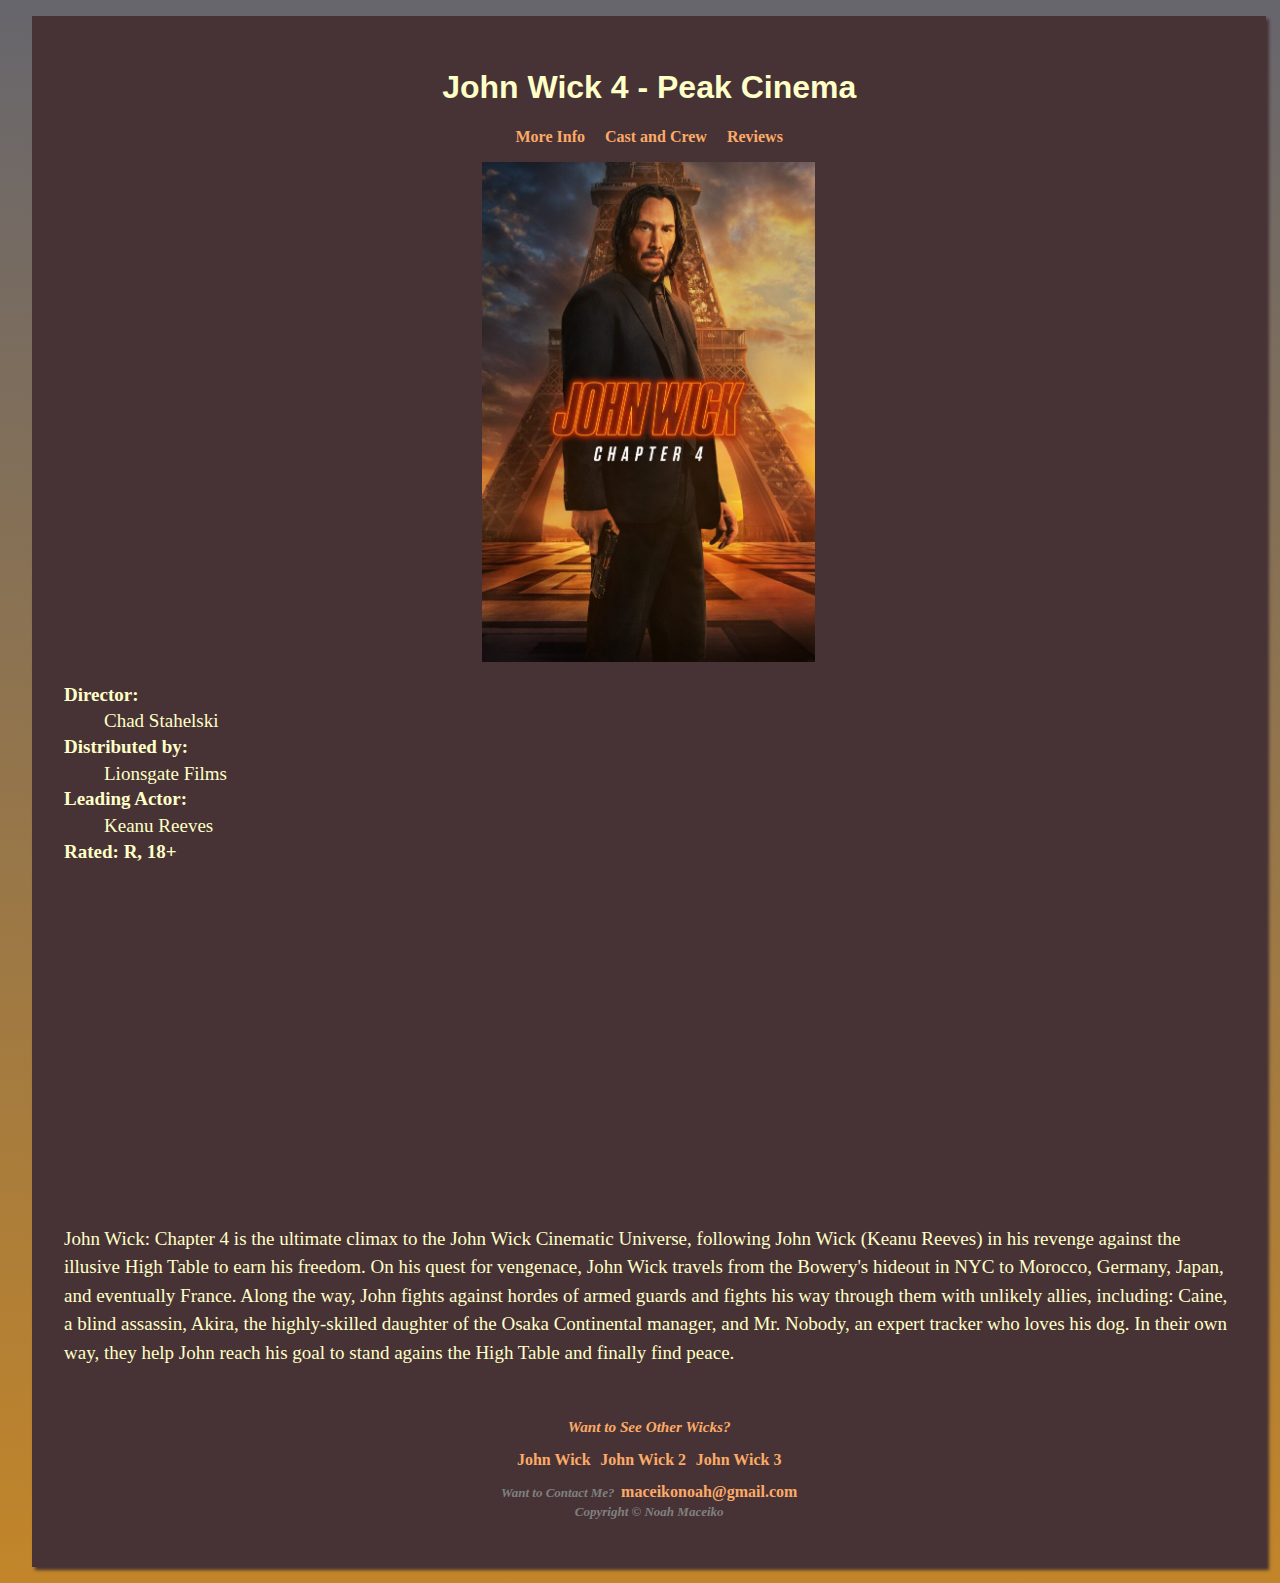
<file: index.html>
<!DOCTYPE html>
<html>

<head>
    <title>John Wick 4 - Peak Cinema</title>
    <meta charset="utf-8">
    <meta name="viewport" content="width=device-width initial-scale=1.0">
    <link href="styles.css" rel="stylesheet">
</head>

<body>
<div class="content">

<header>
    <h1>John Wick 4 - Peak Cinema</h1>
</header>

<nav>
    <a href="info.html">More Info</a> &nbsp; &nbsp;
    <a href="crew.html">Cast and Crew</a> &nbsp; &nbsp;
    <a href="reviews.html">Reviews</a>
</nav>

<div class="cover"></div>

<main>
<div class="desc">
    <dl>
        <dt>Director:</dt>
        <dd>Chad Stahelski</dd>
        <dt>Distributed by:</dt>
        <dd>Lionsgate Films</dd>
        <dt>Leading Actor:</dt>
        <dd>Keanu Reeves</dd>
        <dt>Rated: R, 18+</dt>
    </dl>
        <iframe width="450" height="315" src="https://www.youtube.com/embed/yjRHZEUamCc?si=AfoFH4TEw4QSKCg-" title="YouTube video player" frameborder="0" allow="accelerometer; autoplay; clipboard-write; encrypted-media; gyroscope; picture-in-picture; web-share" allowfullscreen>>
            Sorry, the Video Doesn't Seem to Work With Your Browser</iframe>
    <p>John Wick: Chapter 4 is the ultimate climax to the John Wick Cinematic Universe, following John Wick (Keanu Reeves) in his revenge against the illusive High Table to earn his freedom. On his quest for vengenace, John Wick travels from the Bowery's hideout in NYC to Morocco, Germany, Japan, and eventually France. Along the way, John fights against hordes of armed guards and fights his way through them with unlikely allies, including: Caine, a blind assassin, Akira, the highly-skilled daughter of the Osaka Continental manager, and Mr. Nobody, an expert tracker who loves his dog. In their own way, they help John reach his goal to stand agains the High Table and finally find peace.
    </p>
</div>
</main>

<footer>
<br>
<h3 class="linktowicks">Want to See Other Wicks?</h3>
<nav>
    <!--HERE LIES THE FUTURE SPACE FOR JOHN WICK 2 AND 3!!!!!!-->
    <a href="randomthing.jpg">John Wick</a> &nbsp; <a href="https://jakef18.github.io/FavoriteMovie2/">John Wick 2</a> &nbsp; <a href="https://kendricknicola.github.io/NewJohnWick3/">John Wick 3</a>
</nav>
<p>Want to Contact Me? &nbsp;<a herf="mailto:maceikonoah@gmail.com">maceikonoah@gmail.com</a><br>Copyright &copy; Noah Maceiko</p>
</footer>

</div>
</body>

</html>
</file>
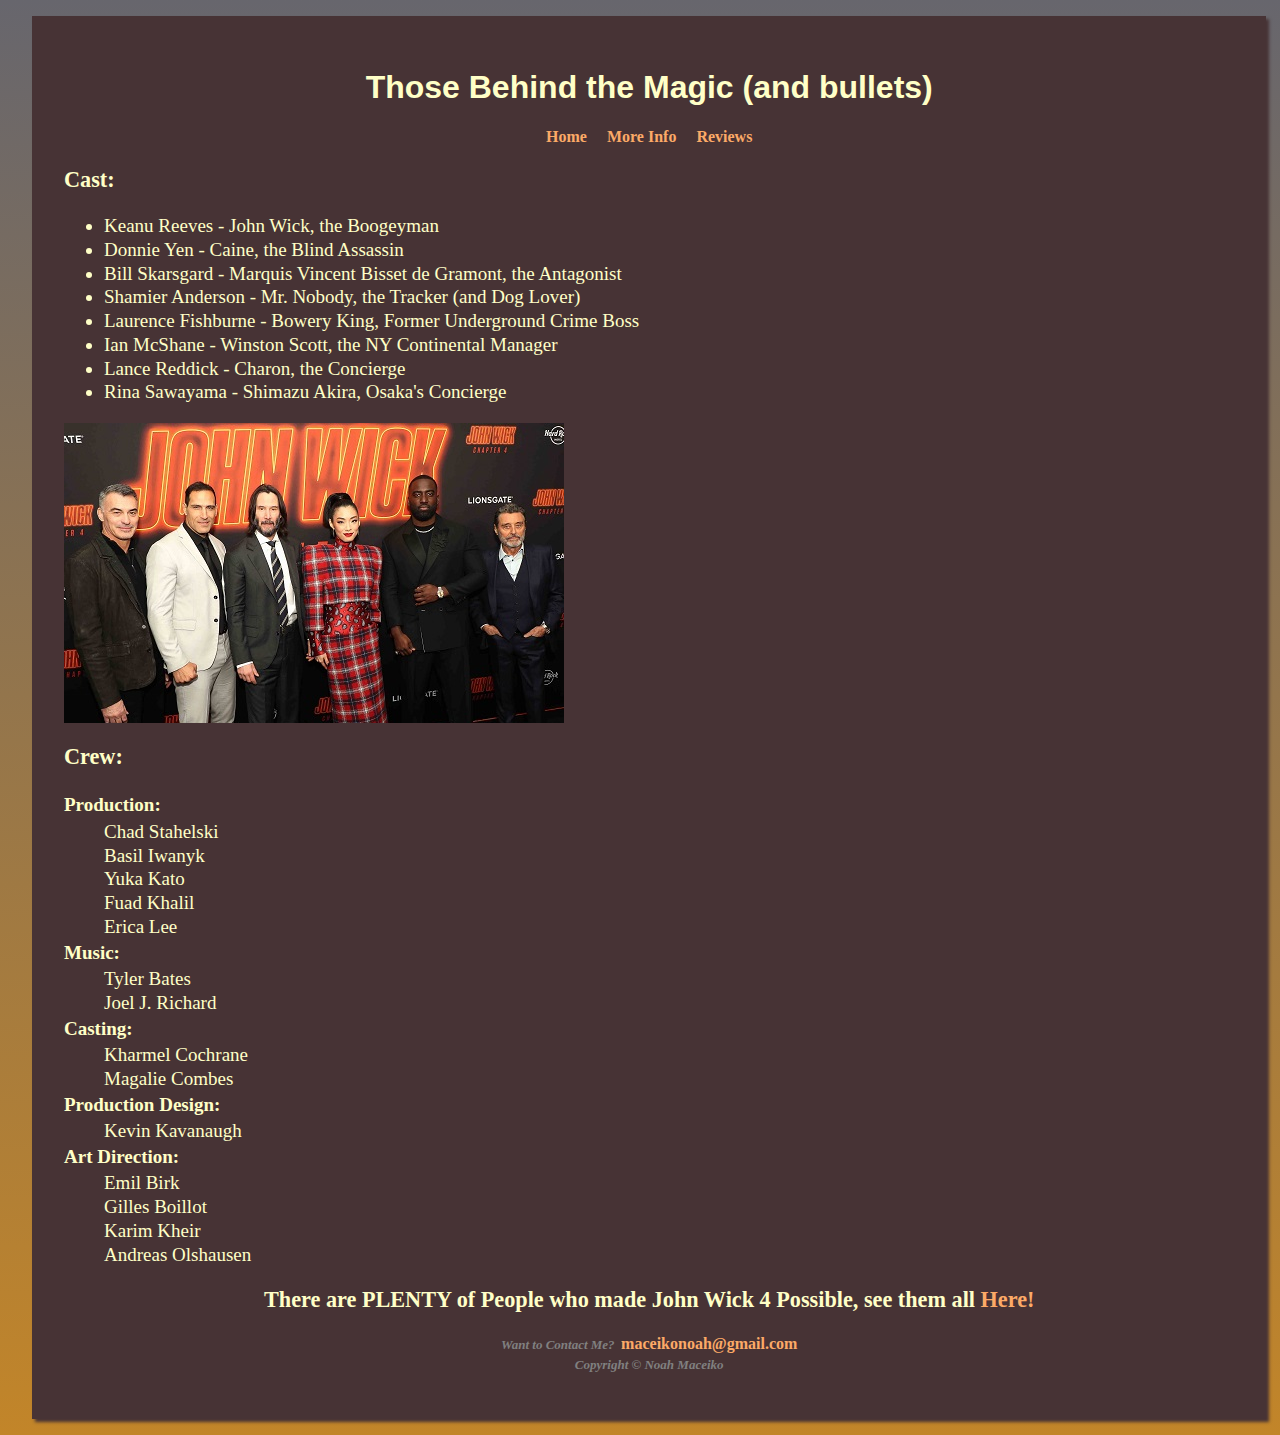
<file: crew.html>
<!DOCTYPE html>
<html>

<head>
    <title>John Wick 4 - Cast and Crew</title>
    <meta charset="utf-8">
    <meta name="viewport" content="width=device-width initial-scale=1.0">
    <link href="styles.css" rel="stylesheet">
</head>

<body>
<div class="content">
    <header>
        <h1>Those Behind the Magic (and bullets)</h1>
    </header>

    <nav>
        <a href="index.html">Home</a> &nbsp; &nbsp;
        <a href="info.html">More Info</a> &nbsp; &nbsp;
        <a href="reviews.html">Reviews</a>
    </nav>

    <main>
    <div class="desc">
        <h3 class="nocenterh3">Cast:</h3>
        <ul>
            <li>Keanu Reeves - John Wick, the Boogeyman</li>
            <li>Donnie Yen - Caine, the Blind Assassin</li>
            <li>Bill Skarsgard - Marquis Vincent Bisset de Gramont, the Antagonist</li>
            <li>Shamier Anderson - Mr. Nobody, the Tracker (and Dog Lover)</li>
            <li>Laurence Fishburne - Bowery King, Former Underground Crime Boss</li>
            <li>Ian McShane - Winston Scott, the NY Continental Manager</li>
            <li>Lance Reddick - Charon, the Concierge</li>
            <li>Rina Sawayama - Shimazu Akira, Osaka's Concierge</li>
        </ul>
        <div class="cast"></div>
        <h3 class="nocenterh3">Crew:</h3>
        <dl>
            <dt>Production:
                <dd>Chad Stahelski</dd>
                <dd>Basil Iwanyk</dd>
                <dd>Yuka Kato</dd>
                <dd>Fuad Khalil</dd>
                <dd>Erica Lee</dd>
            </dt>
            <dt>Music:
                <dd>Tyler Bates</dd>
                <dd>Joel J. Richard</dd>
            </dt>
            <dt>Casting:
                <dd>Kharmel Cochrane</dd>
                <dd>Magalie Combes</dd>
            </dt>
            <dt>Production Design:
                <dd>Kevin Kavanaugh</dd>
            </dt>
            <dt>Art Direction:
                <dd>Emil Birk</dd>
                <dd>Gilles Boillot</dd>
                <dd>Karim Kheir</dd>
                <dd>Andreas Olshausen</dd>
            </dt>
        </dl>

        <h3>There are PLENTY of People who made John Wick 4 Possible, see them all <a href="https://www.imdb.com/title/tt10366206/fullcredits">Here!</a></h3>
    </div>
    </main>

    <footer>
        <p>Want to Contact Me? &nbsp;<a herf="mailto:maceikonoah@gmail.com">maceikonoah@gmail.com</a><br>Copyright &copy; Noah Maceiko</p>
    </footer>

</div>
</body>
</html>
</file>
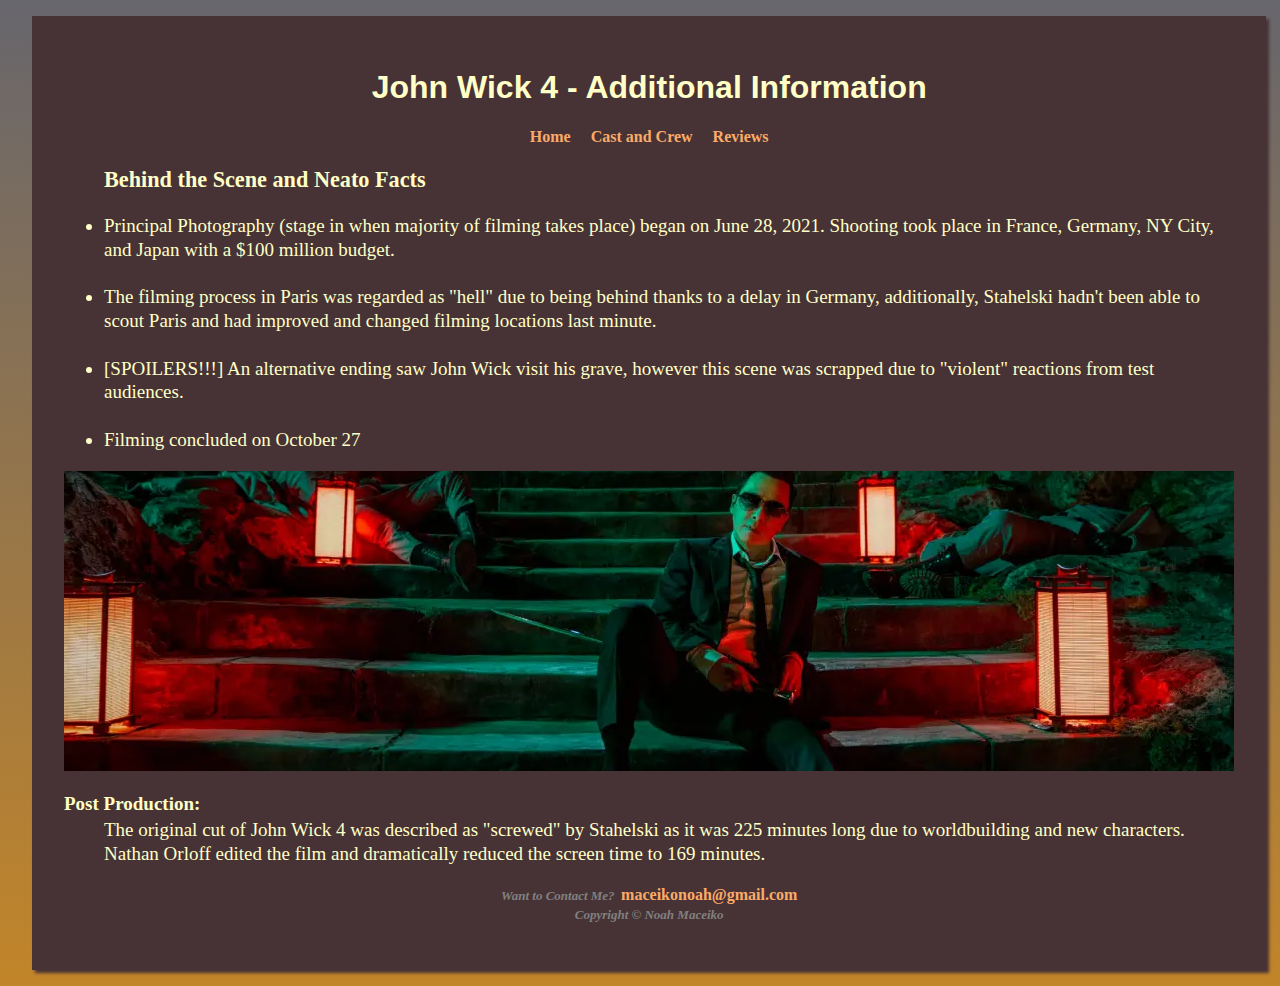
<file: info.html>
<!DOCTYPE html>
<html>

<head>
    <title>John Wick 4 - information</title>
    <meta charset="utf-8">
    <meta name="viewport" content="width=device-width initial-scale=1.0">
    <link href="styles.css" rel="stylesheet">
</head>

<body>
<div class="content">

<header>
    <h1>John Wick 4 - Additional Information</h1>
</header>

<nav>
    <a href="index.html">Home</a> &nbsp; &nbsp;
    <a href="crew.html">Cast and Crew</a> &nbsp; &nbsp;
    <a href="reviews.html">Reviews</a>
</nav>

<main>
<div class="desc">
    <ul>
    <h3 class="nocenterh3">Behind the Scene and Neato Facts</h3>
    <li>Principal Photography (stage in when majority of filming takes place) began on June 28, 2021. Shooting took place in France, Germany, NY City, and Japan with a $100 million budget.</li> <br>
    <li>The filming process in Paris was regarded as "hell" due to being behind thanks to a delay in Germany, additionally, Stahelski hadn't been able to scout Paris and had improved and changed filming locations last minute. </li><br>
    <li>[SPOILERS!!!] An alternative ending saw John Wick visit his grave, however this scene was scrapped due to "violent" reactions from test audiences.</li><br>
    <li>Filming concluded on October 27</li>
    </ul>
    <div class="imagebreak"></div>
    <dl>
        <dt>Post Production:</dt>
        <dd>The original cut of John Wick 4 was described as "screwed" by Stahelski as it was 225 minutes long due to worldbuilding and new characters.</dd>
        <dd>Nathan Orloff edited the film and dramatically reduced the screen time to 169 minutes.</dd>
    </dl>
</div>
</main>

<footer>
    <p>Want to Contact Me? &nbsp;<a herf="mailto:maceikonoah@gmail.com">maceikonoah@gmail.com</a><br>Copyright &copy; Noah Maceiko</p>
</footer>

</div>
</body>

</html>
</file>
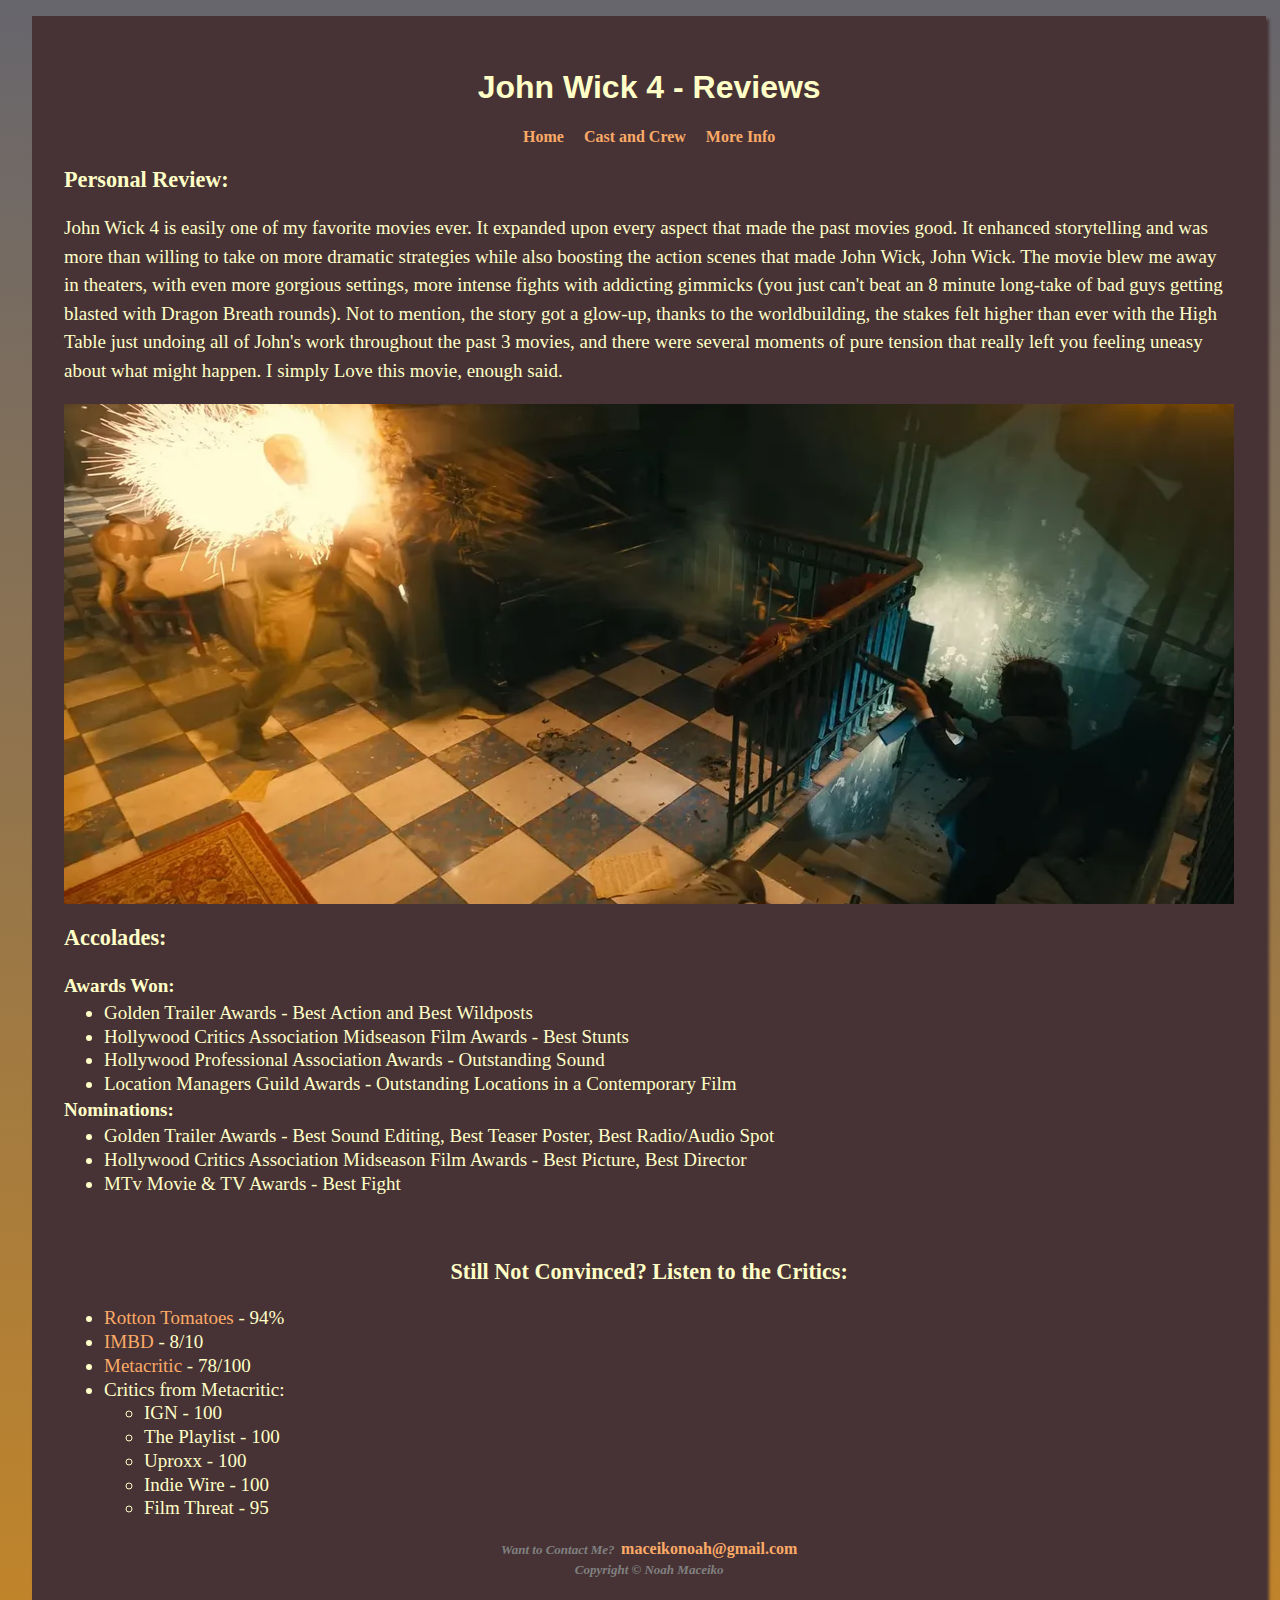
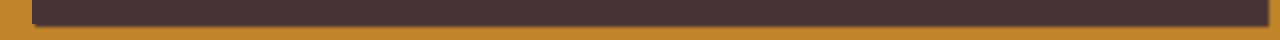
<file: reviews.html>
<!DOCTYPE html>
<html>

<head>
    <title>John Wick 4 - Accolades and Reviews</title>
    <meta charset="utf-8">
    <meta name="viewport" content="width=device-width initial-scale=1.0">
    <link href="styles.css" rel="stylesheet">
</head>

<body>
<div class="content">

<header>
    <h1>John Wick 4 - Reviews</h1>
</header>

<nav>
    <a href="index.html">Home</a> &nbsp; &nbsp;
    <a href="crew.html">Cast and Crew</a> &nbsp; &nbsp;
    <a href="info.html">More Info</a>
</nav>

<main>
<div class="desc">
    <h3 class="nocenterh3">Personal Review:</h3>
    <p>John Wick 4 is easily one of my favorite movies ever. It expanded upon every aspect that made the past movies good. It enhanced storytelling and was more than willing to take on more dramatic strategies while also boosting the action scenes that made John Wick, John Wick. The movie blew me away in theaters, with even more gorgious settings, more intense fights with addicting gimmicks (you just can't beat an 8 minute long-take of bad guys getting blasted with Dragon Breath rounds). Not to mention, the story got a glow-up, thanks to the worldbuilding, the stakes felt higher than ever with the High Table just undoing all of John's work throughout the past 3 movies, and there were several moments of pure tension that really left you feeling uneasy about what might happen. I simply Love this movie, enough said. </p>
    <div class="dragonbreath"></div>
    <h3 class="nocenterh3">Accolades:</h3>
    <dl>
        <dt>Awards Won:</dt>
            <ul>
                <li>Golden Trailer Awards - Best Action and Best Wildposts</li>
                <li>Hollywood Critics Association Midseason Film Awards - Best Stunts</li>
                <li>Hollywood Professional Association Awards - Outstanding Sound</li>
                <li>Location Managers Guild Awards - Outstanding Locations in a Contemporary Film</li></ul>
        <dt>Nominations:</dt>
            <ul>
                <li>Golden Trailer Awards - Best Sound Editing, Best Teaser Poster, Best Radio/Audio Spot </li>
                <li>Hollywood Critics Association Midseason Film Awards - Best Picture, Best Director </li>
                <li>MTv Movie & TV Awards - Best Fight</li> </ul>
    </dl>
    <br>
    <h3>Still Not Convinced? Listen to the Critics:</h3>
    <ul>
        <li><a href="https://www.rottentomatoes.com/m/john_wick_chapter_4">Rotton Tomatoes</a> - 94%</li>
        <li><a href="https://www.imdb.com/title/tt10366206/">IMBD</a> - 8/10</li>
        <li><a href="https://www.metacritic.com/movie/john-wick-chapter-4/critic-reviews/">Metacritic</a> - 78/100</li>
        <li>Critics from Metacritic:
            <ul>
                <li>IGN - 100</li>
                <li>The Playlist - 100</li>
                <li>Uproxx - 100</li>
                <li>Indie Wire - 100</li>
                <li>Film Threat - 95</li>
            </ul>
        </li>
    </ul>
</div>
</main>

<footer>
    <p>Want to Contact Me? &nbsp;<a herf="mailto:maceikonoah@gmail.com">maceikonoah@gmail.com</a><br>Copyright &copy; Noah Maceiko</p>
</footer>

</div>
</body>

</html>
</file>
<file: styles.css>
body {
    font-family:Georgia, 'Times New Roman', serif;
    margin:1em 1em 1em 2em;
    background: linear-gradient(#67666d, #c28529);
}

h1 {
    font-family:Verdana, Arial, sans-serif;
    text-align:center;
    font-weight:bold;

}

.cover {
    height:500px;
    background-image:url(johnwick4.jpg);
    background-repeat:no-repeat;
    background-position:center;
    background-size:auto 100%;
    margin:1em;
}

.desc {
    text-align:left;
    line-height:125%;
    font-size:19px;
}

dt {
    font-weight:bold;
    line-height:1.5em;
}

.tableScene {
    background-image:url(johnhasgun.jpg);
    background-repeat:no-repeat;
    height:300px;
    background-size:100% 100%;
}

nav {
    text-align:center;
    font-weight:bold;
}

nav a {
    text-decoration:none;
    font-style:normal;
    font-size:medium;
    color:#fcaa67;
}

footer a {
    text-decoration:none;
    font-style:normal;
    font-size:medium;
    color:#fcaa67;
}

h3 {
    text-align:center;
}

p {
    line-height:150%;
}

footer {
    font-weight:bold;
    font-style:italic;
    font-size:small;
    color:gray;
    text-align:center;
}

.linktowicks {
    color:#fcaa67;
}

.content {
    width:95%;
    box-shadow:3px 3px 3px #473335;
    color:#ffffc7;
    background-color:#473335;
    margin:auto;
    padding:2em;
}

.nocenterh3 {
    text-align:left;
}

a {
    text-decoration:none;
    font-style:normal;
    color:#fcaa67;
}

.cast {
    background-image:url(jw4cast.jpg);
    background-repeat:no-repeat;
    height:300px;
    max-width:100%; 
}

.imagebreak {
    height:300px;
    max-width:100%;
    background-image:url(cainechilling.webp);
    background-repeat:no-repeat;
    background-position:center;
}

.dragonbreath {
    height:500px;
    background-image:url(differentdb.webp);
    background-repeat:no-repeat;
    background-position:center;
}
</file>
